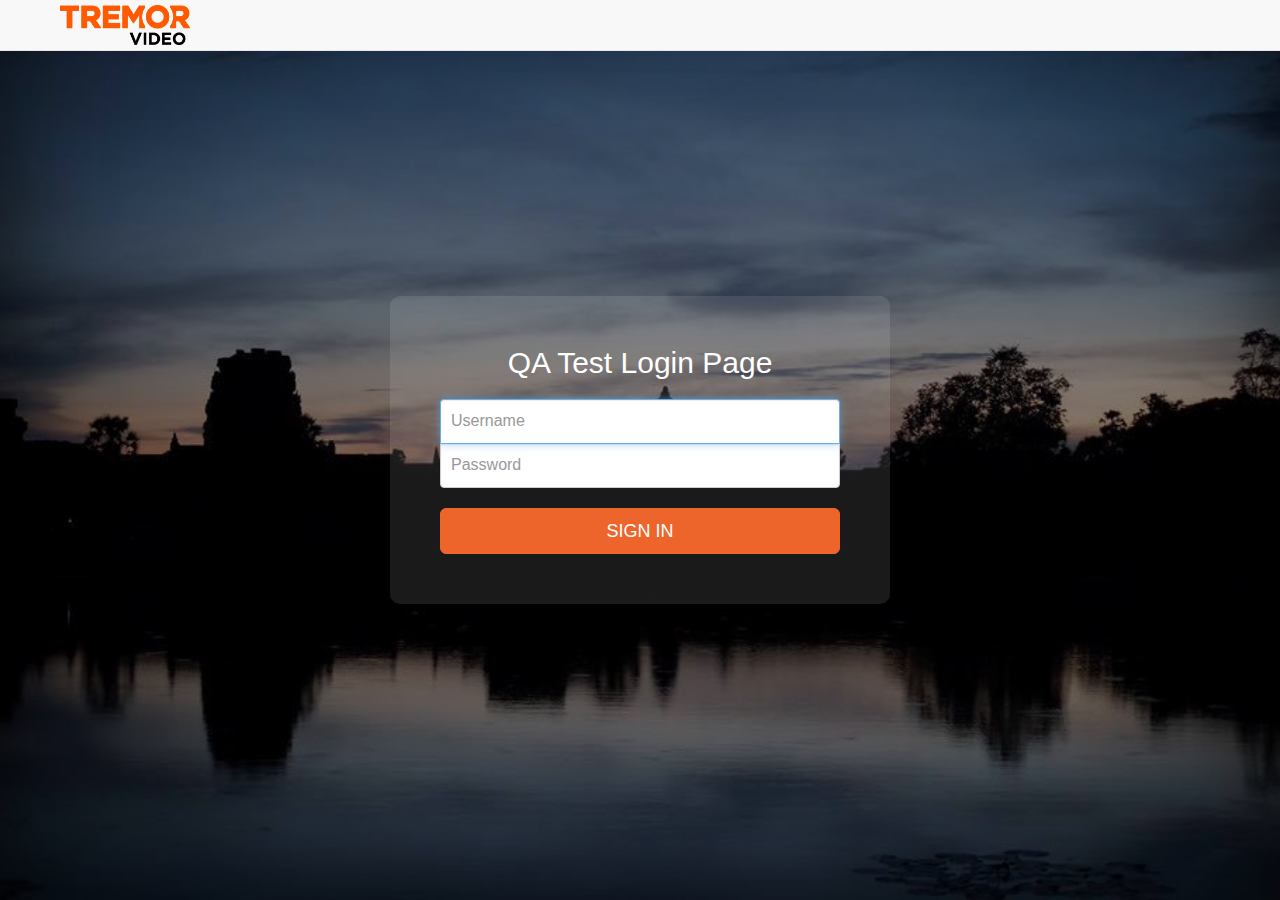
<file: index.html>
<!DOCTYPE html>
<html lang="en">
	<head>
		<meta charset="utf-8">
		<meta http-equiv="X-UA-Compatible" content="IE=edge">
		<meta name="viewport" content="width=device-width, initial-scale=1">
		<!-- The above 3 meta tags *must* come first in the head; any other head content must come *after* these tags -->
		<meta name="description" content="">
		<meta name="author" content="">
		<link rel="icon" href="favicon.ico">

		<title>Tremor Video - QA Test Login</title>

		<!-- Bootstrap core CSS -->
		<!-- Latest compiled and minified CSS -->
		<link rel="stylesheet" href="https://maxcdn.bootstrapcdn.com/bootstrap/3.3.7/css/bootstrap.min.css" integrity="sha384-BVYiiSIFeK1dGmJRAkycuHAHRg32OmUcww7on3RYdg4Va+PmSTsz/K68vbdEjh4u" crossorigin="anonymous">

		<!-- Custom styles for this template -->
		<link href="styles.css" rel="stylesheet">

		<!-- HTML5 shim and Respond.js for IE8 support of HTML5 elements and media queries -->
		<!--[if lt IE 9]>
			<script src="https://oss.maxcdn.com/html5shiv/3.7.3/html5shiv.min.js"></script>
			<script src="https://oss.maxcdn.com/respond/1.4.2/respond.min.js"></script>
		<![endif]-->
	</head>

	<body>
		<nav class="navbar navbar-default navbar-fixed-top">
			<div class="container">
				<div class="navbar-header">
					<a class="navbar-brand" href="http://www.tremorvideo.com/"><img src="img/tremor-video-logo.png" alt="Tremor Video"></a>
				</div>
			</div>
		</nav>
		<div class="site-wrapper">
			<div class="site-wrapper-inner">
				<form class="form-signin js_form-signin">
					<h2 class="form-signin-heading text-center">QA Test Login Page</h2>
					<label for="inputUser" class="sr-only">Username</label>
					<input type="text" id="inputUser" class="form-control js_user" placeholder="Username" autofocus>
					<label for="inputPassword" class="sr-only">Password</label>
					<input type="password" id="inputPassword" class="form-control js_password" placeholder="Password">
					<div class="alert alert-danger js_erroralert hidden" role="alert">
						<span class="glyphicon glyphicon-exclamation-sign" aria-hidden="true"></span>
						<span class="sr-only">Error:</span>
						<span class="errormsg js_errormsg"></span>
					</div>
					<button class="btn btn-lg btn-default btn-block" type="submit">Sign in</button>
				</form>
			</div>
		</div> <!-- /container -->
		<script src="https://ajax.googleapis.com/ajax/libs/jquery/3.2.1/jquery.min.js"></script>
		<script src="main.js"></script>
	</body>
</html>
</file>
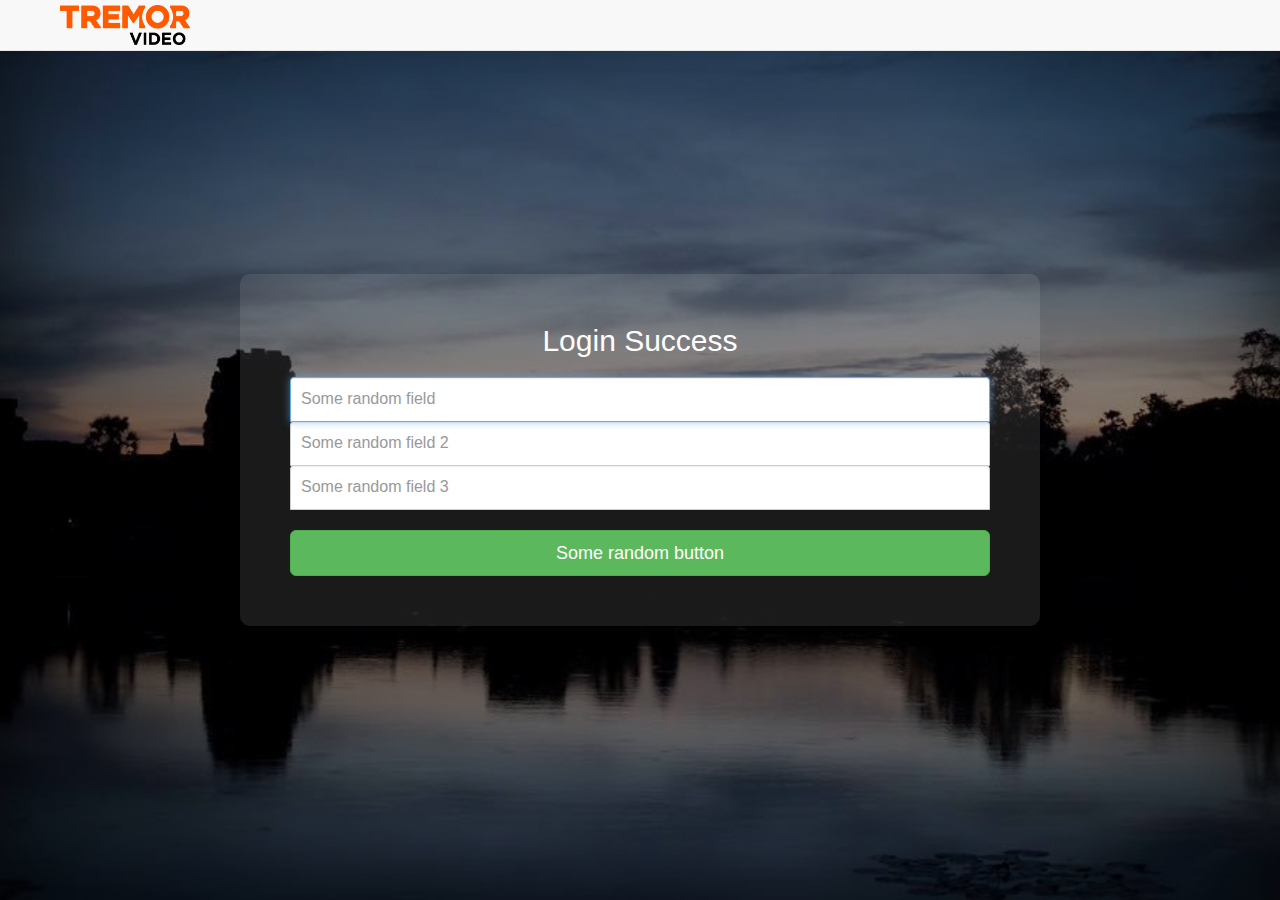
<file: success.html>
<!DOCTYPE html>
<html lang="en">
	<head>
		<meta charset="utf-8">
		<meta http-equiv="X-UA-Compatible" content="IE=edge">
		<meta name="viewport" content="width=device-width, initial-scale=1">
		<!-- The above 3 meta tags *must* come first in the head; any other head content must come *after* these tags -->
		<meta name="description" content="">
		<meta name="author" content="">
		<link rel="icon" href="favicon.ico">

		<title>Success | Tremor Video - QA Test Login</title>

		<!-- Bootstrap core CSS -->
		<!-- Latest compiled and minified CSS -->
		<link rel="stylesheet" href="https://maxcdn.bootstrapcdn.com/bootstrap/3.3.7/css/bootstrap.min.css" integrity="sha384-BVYiiSIFeK1dGmJRAkycuHAHRg32OmUcww7on3RYdg4Va+PmSTsz/K68vbdEjh4u" crossorigin="anonymous">

		<!-- Custom styles for this template -->
		<link href="styles.css" rel="stylesheet">

		<!-- HTML5 shim and Respond.js for IE8 support of HTML5 elements and media queries -->
		<!--[if lt IE 9]>
			<script src="https://oss.maxcdn.com/html5shiv/3.7.3/html5shiv.min.js"></script>
			<script src="https://oss.maxcdn.com/respond/1.4.2/respond.min.js"></script>
		<![endif]-->
	</head>

	<body>
		<nav class="navbar navbar-default navbar-fixed-top">
			<div class="container">
				<div class="navbar-header">
					<a class="navbar-brand" href="http://www.tremorvideo.com/"><img src="img/tremor-video-logo.png" alt="Tremor Video"></a>
				</div>
			</div>
		</nav>
		<div class="site-wrapper">
			<div class="site-wrapper-inner">
				<form class="form-success">
					<h2 class="form-success-heading text-center">Login Success</h2>
					<label for="randomField1" class="sr-only">Some random field</label>
					<input type="text" id="field1" class="form-control" placeholder="Some random field" autofocus>
					<label for="randomField2" class="sr-only">Some random field 2</label>
					<input type="text" id="field2" class="form-control" placeholder="Some random field 2">
					<label for="randomField3" class="sr-only">Some random field 3</label>
					<input type="text" id="field3" class="form-control" placeholder="Some random field 3">
					<button class="btn btn-lg btn-success btn-block" type="submit">Some random button</button>
				</form>
			</div>
		</div> <!-- /container -->
	</body>
</html>
</file>
<file: styles.css>
html,
body {
	height: 100%;
	color: #fff;
	text-align: center;
	background-position: center center;
	background-repeat: no-repeat;
	background-size: cover;
	background-image: url(img/bg.jpg);
}

/* Custom default button */
.btn-default,
.btn-default:hover,
.btn-default:focus {
	color: #FFFFFF;
	text-shadow: none; /* Prevent inheritance from `body` */
	background-color: #EE652C;
	border: 1px solid #EE652C;
	text-transform: uppercase;
}

/* Extra markup and styles for table-esque vertical and horizontal centering */
.site-wrapper {
	display: table;
	width: 100%;
	height: 100%; /* For at least Firefox */
	min-height: 100%;
	-webkit-box-shadow: inset 0 0 100px rgba(0,0,0,.5);
					box-shadow: inset 0 0 100px rgba(0,0,0,.5);
	background: rgba(0,0,0,.5);
}
.site-wrapper-inner {
	display: table-cell;
	vertical-align: top;
}

.form-signin {
	background: rgba(255,255,255,.1);
	width: calc(100% - 20px);
	max-width: 500px;
	border-radius: 10px;
	padding: 20px;
	margin: 100px auto 0;
}
.form-signin .form-signin-heading {
	margin-bottom: 20px;
}
.form-signin .checkbox {
	font-weight: normal;
}
.form-signin .form-control {
	position: relative;
	height: auto;
	-webkit-box-sizing: border-box;
		 -moz-box-sizing: border-box;
					box-sizing: border-box;
	padding: 10px;
	font-size: 16px;
}
.form-signin .form-control:focus {
	z-index: 2;
}
.form-signin input[type="text"] {
	margin-bottom: -1px;
	border-bottom-right-radius: 0;
	border-bottom-left-radius: 0;
}
.form-signin input[type="password"] {
	margin-bottom: 20px;
	border-top-left-radius: 0;
	border-top-right-radius: 0;
}

.form-success {
	background: rgba(255,255,255,.1);
	width: calc(100% - 20px);
	max-width: 800px;
	border-radius: 10px;
	padding: 20px;
	margin: 100px auto 0;
}

.form-success .form-success-heading {
	margin-bottom: 20px;
}

.form-success .form-control {
	position: relative;
	height: auto;
	-webkit-box-sizing: border-box;
		 -moz-box-sizing: border-box;
					box-sizing: border-box;
	padding: 10px;
	font-size: 16px;
}

.form-success .form-control:focus {
	z-index: 2;
}
.form-success input[type="text"]{
	margin-bottom: -1px;
	border-bottom-right-radius: 0;
	border-bottom-left-radius: 0;
}

.form-success input#field3{
	margin-bottom: 20px;
	border-bottom-right-radius: 0;
	border-bottom-left-radius: 0;
}


.navbar-brand {
	padding: 5px;
}
.navbar-brand img {
	height: 100%;
	width: auto;
}

@media (min-width: 768px) {
	/* Start the vertical centering */
	.site-wrapper-inner {
		vertical-align: middle;
	}
	.form-signin {
		padding: 30px 50px 50px;
		margin-top: 0;
	}

	.form-success {
		padding: 30px 50px 50px;
		margin-top: 0;
	}
}
</file>
